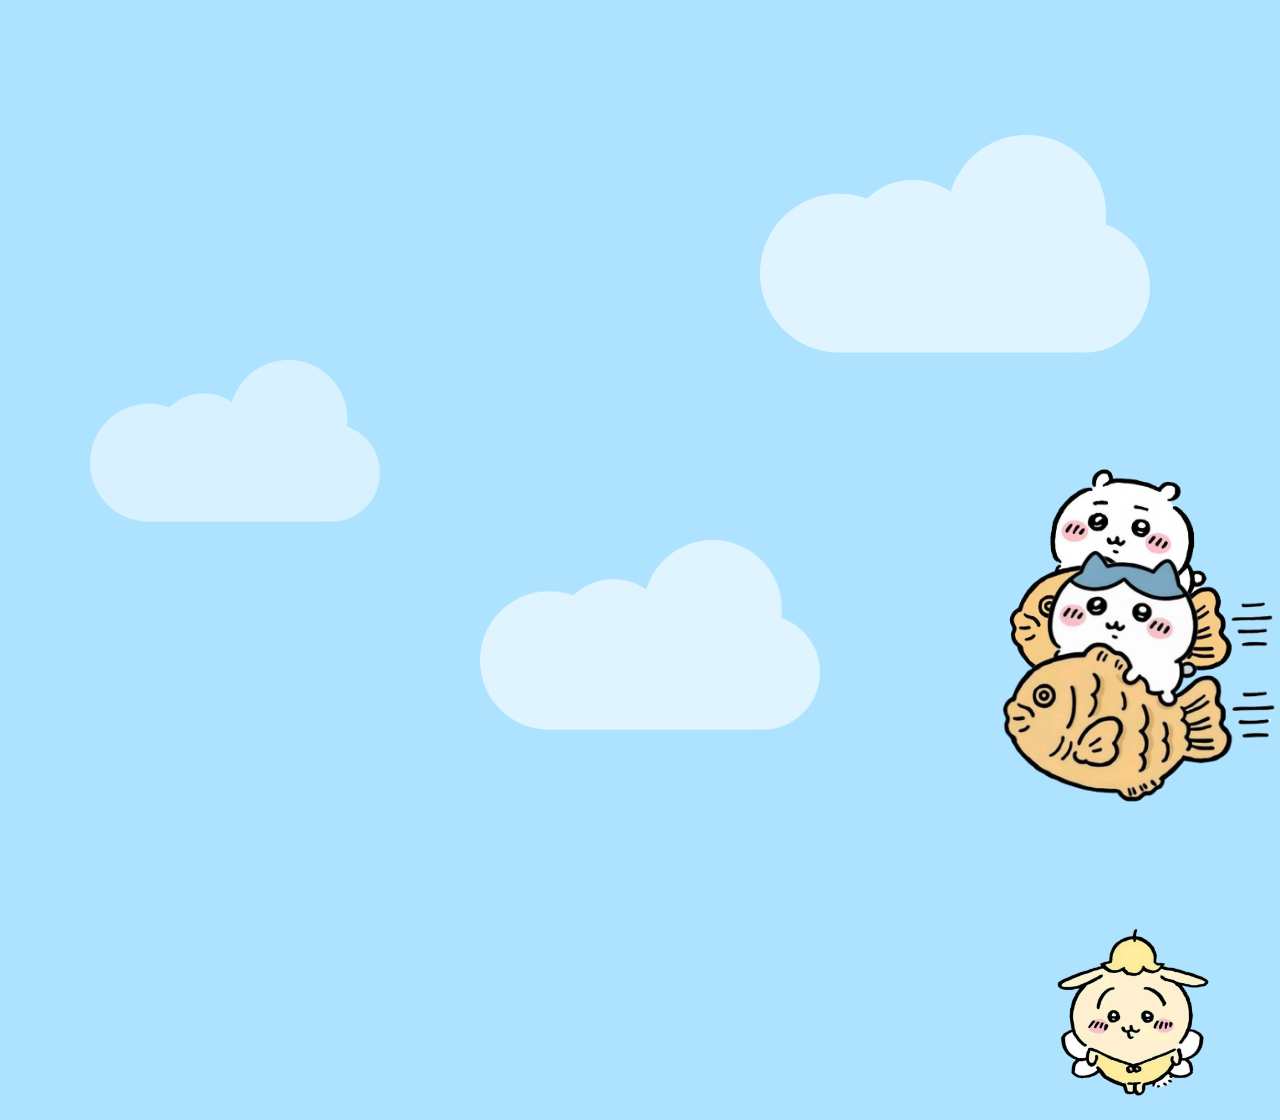
<file: index.html>
<!DOCTYPE html>
<html lang="en">
<head>
    <meta charset="UTF-8">
    <meta name="viewport" content="width=device-width, initial-scale=1.0">
    <title>index.html</title>
    <link rel="stylesheet" href="치이카와요소/style.css">
</head>
<body>
    <div class="one">
        <img src="치이카와요소/치이카와_투명3.png" class="chii"/>
    </div>
    <div class="two">
        <img src="치이카와요소/하치와레 투명4.png" class="hachi"/>
    </div>
    <div>
        <img src="치이카와요소/우사기투명.png" class="usagi"/>
    </div>
    <div>
        <img src="치이카와요소/구름.png" class="cloud" />
    </div>
    <div>
        <img src="치이카와요소/구름.png" class="cloud2" />
    </div>
    <div>
        <img src="치이카와요소/구름.png" class="cloud3" />
    </div>
    <div>
        <img src="치이카와요소/구름.png" class="cloud4" />
    </div>
</body>
</html>
</file>
<file: 치이카와요소/style.css>
body {background-color: #AEE3FF; overflow: hidden;}

         /* animation 속성들 한 줄로 나열 
         이름 / 지속시간 / 효과 / 반복 정도 / 진행방향 */
        .chii {width: 280px; height: auto;
        animation: floatmove 7s ease-in-out infinite;
        position:absolute; right: 0; top: 50%;
        z-index: 9999;}


        .hachi {width: 290px; height: auto;
        animation: floatmove 7s ease-in-out infinite;
        position: absolute; right: 0; top: 60%;
        animation-delay: 0.7s;
        z-index: 9999;}

        .usagi {width: 220px; height: auto;
        animation: fly 7s ease-in-out infinite;
        position: absolute; right: 40px; top: 100%}

        .cloud {width: 290px; height: auto; 
        animation: cloud 5s linear infinite;
        position: absolute; left: 90px; top: 40%; opacity: 0.5;}

         .cloud2 {width: 340px; height: auto; 
        animation: cloud 5s linear infinite;
        position: absolute; left: 480px; top: 60%; opacity: 0.6;}

         .cloud3 {width: 390px; height: auto; 
        animation: cloud 5s linear infinite;
        position: absolute; left: 760px; top: 15%; opacity: 0.6;}

         .cloud4 {width: 320px; height: auto; 
        animation: cloud 5s linear infinite;
        position: absolute; left: 1350px; top: 50%; opacity: 0.5;}


        
        /* animation 부분 */
        @keyframes floatmove {
            0% {transform: translateX(100px) translateY(-50px)}
            30% {transform: translateX(-400px) translateY(-300px);}
            50% {transform: translateX(-700px) translateY(-100px);}
            70% {transform: translateX(-1000px) translateY(-150px)}
            100% {transform: translateX(-2000px) translateY(20px)} 
        }

        @keyframes fly {
            0% {transform: translateX(100px) translateY(100px) rotate(0deg);}
            50% {transform: translateX(-800px) translateY(-600px) rotate(360deg);}
            100% {transform: translateX(-2000px) translateY(-1500px) rotate(-60deg);} 
        }

        @keyframes cloud {
            0% {transform: translateY(0px);}
            50% {transform: translateY(70px);}
            100% {transform: translateY(0px);}
        }
</file>
